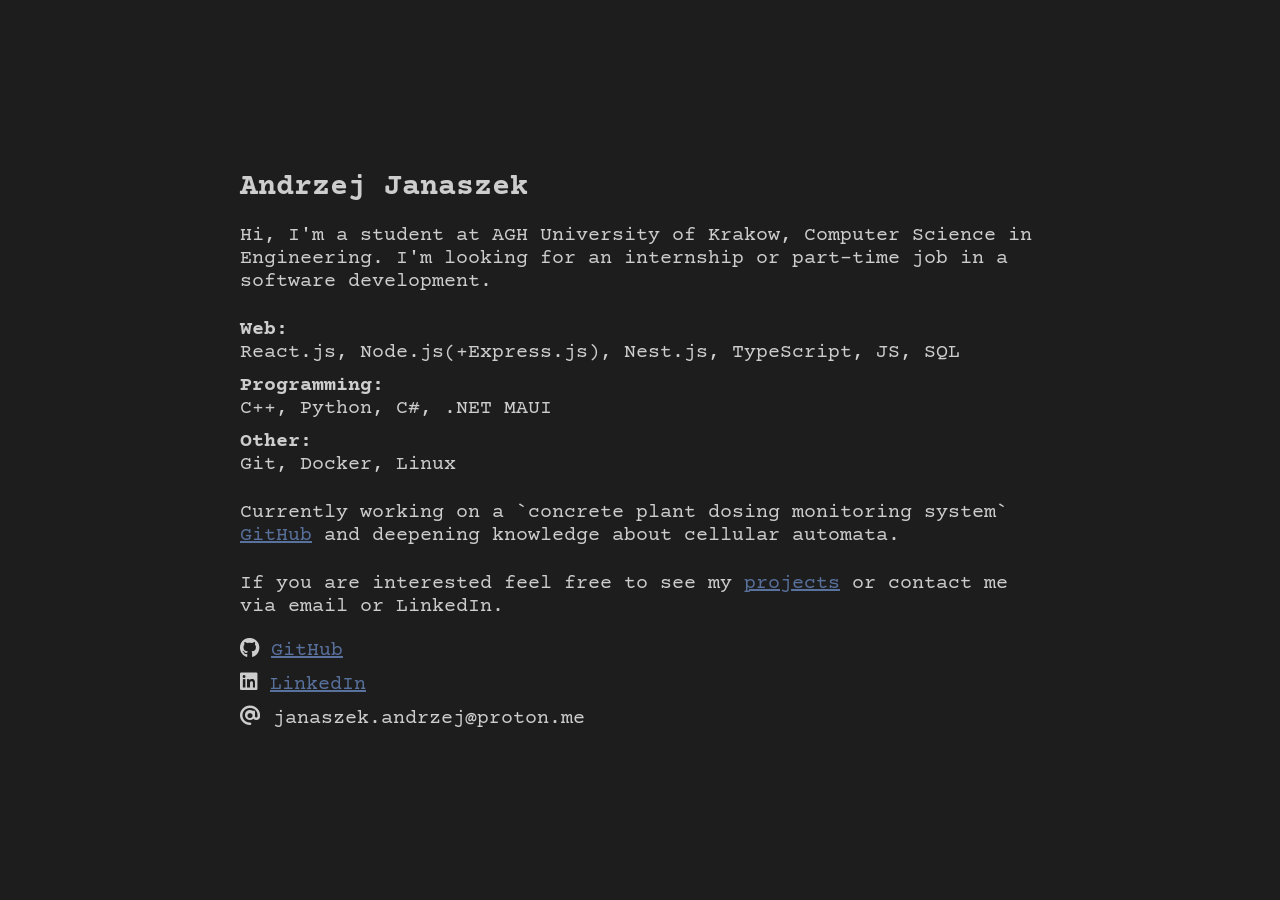
<file: index.html>
<!doctype html>
<html lang="en">

<head>
    <meta charset="UTF-8" />
    <meta name="viewport" content="width=device-width, initial-scale=1.0" />
    <title>Andrzej Janaszek - home</title>

    <link rel="stylesheet" href="reset.css" />
    <link rel="stylesheet" href="home.css" />
    <link rel="stylesheet" href="style.css" />

    <link rel="stylesheet" href="https://cdnjs.cloudflare.com/ajax/libs/font-awesome/6.5.0/css/all.min.css" />
</head>

<body>
    <main>
        <h1>Andrzej Janaszek</h1>
        <section class="info">
            <p>
                Hi, I'm a student at AGH University of Krakow, Computer Science in
                Engineering. I'm looking for an internship or part-time job in a
                software development.
            </p>
            <p class="tech-box">
                <span>
                    <b>Web:</b> <br />
                    React.js, Node.js(+Express.js), Nest.js, TypeScript, JS, SQL
                </span>

                <span>
                    <b>Programming: </b> <br />
                    C++, Python, C#, .NET MAUI
                </span>

                <span>
                    <b>Other:</b> <br />
                    Git, Docker, Linux
                </span>
            </p>
            <p>
                Currently working on a `concrete plant dosing monitoring system`
                <a href="https://github.com/AndrzejJanaszek/dosing-monitoring-system">GitHub</a> and deepening knowledge about cellular automata.
            </p>
            <p>
                If you are interested feel free to see my
                <a href="./projects.html">projects</a> or contact me via email or
                LinkedIn.
            </p>
        </section>

        <section class="contact">
            <p>
                <i class="fa-brands fa-github"></i>
                <a href="https://github.com/AndrzejJanaszek" target="_blank">GitHub</a>
            </p>

            <p>
                <i class="fa-brands fa-linkedin"></i>
                <a href="https://www.linkedin.com/in/andrzej-janaszek/" target="_blank">LinkedIn</a>
            </p>

            <p>
                <i class="fa-solid fa-at"></i>
                <span>janaszek.andrzej@proton.me</span>
            </p>
        </section>
    </main>
</body>

</html>
</file>
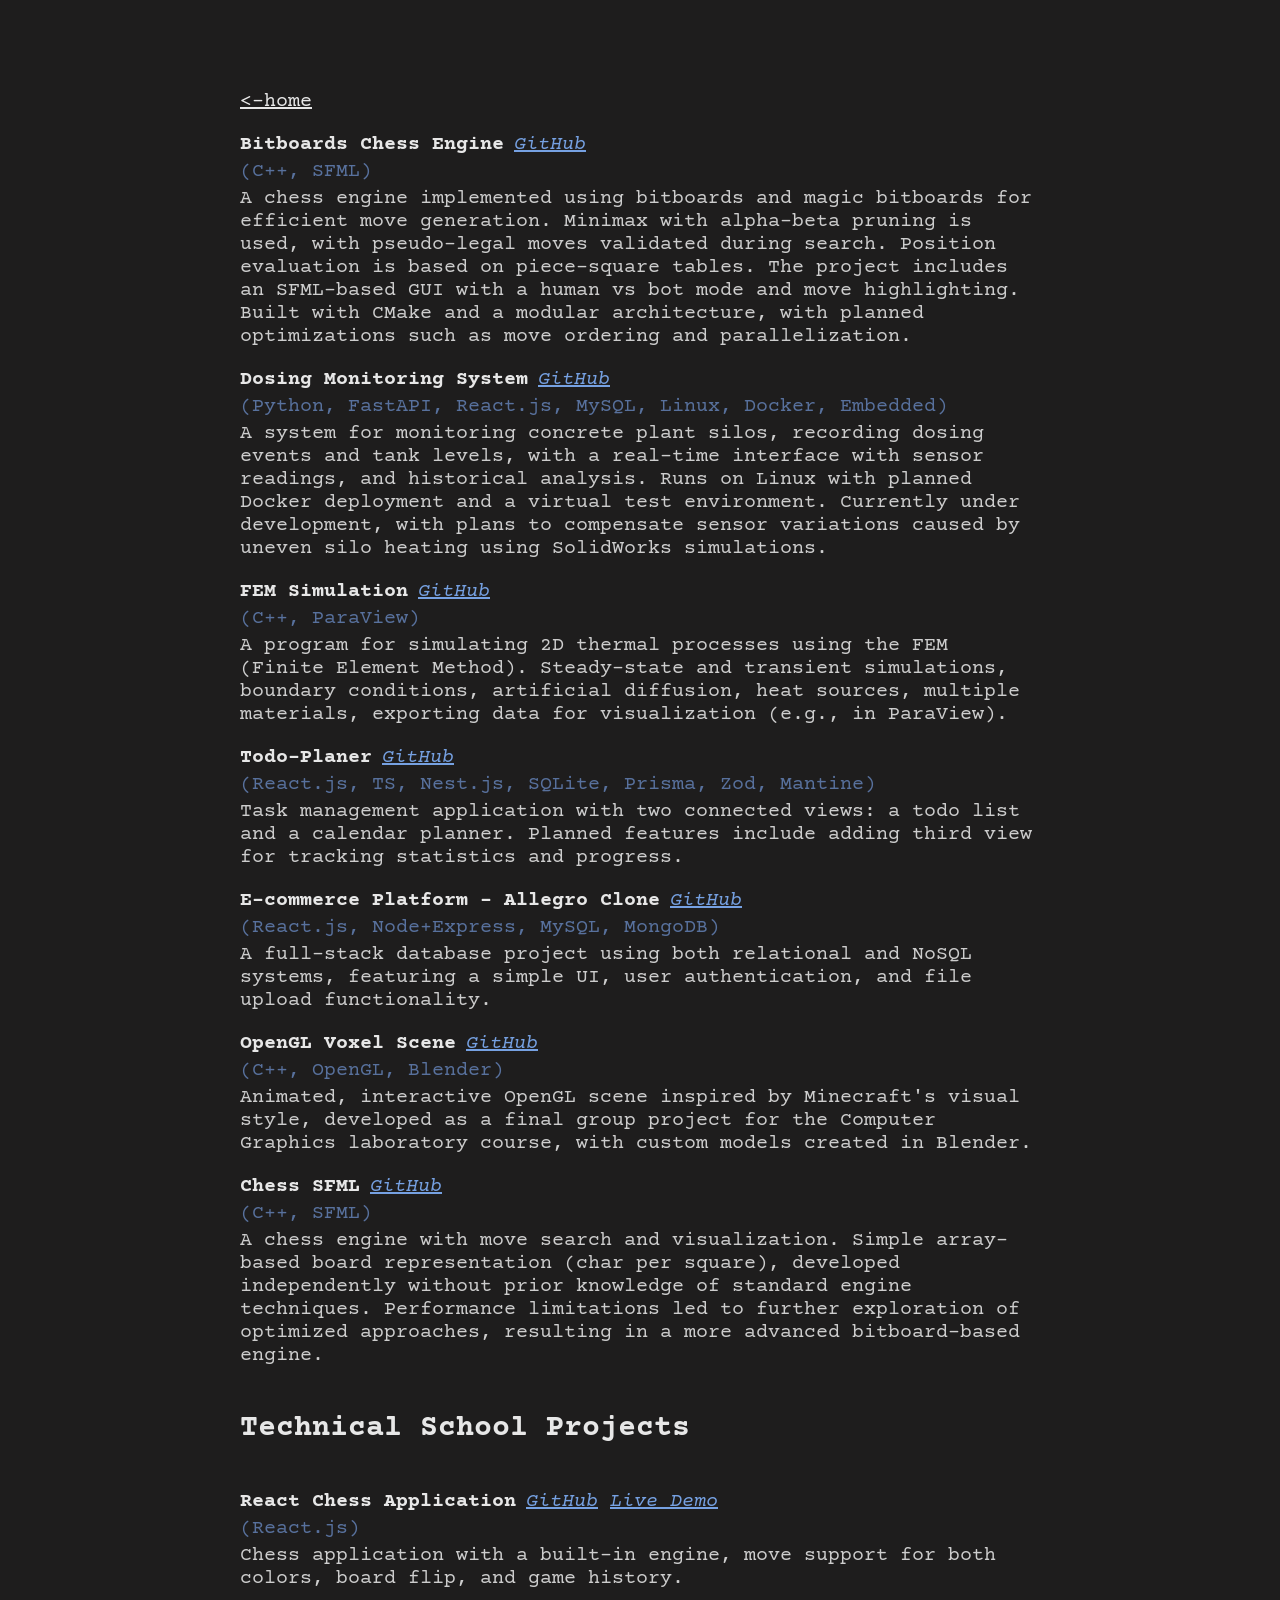
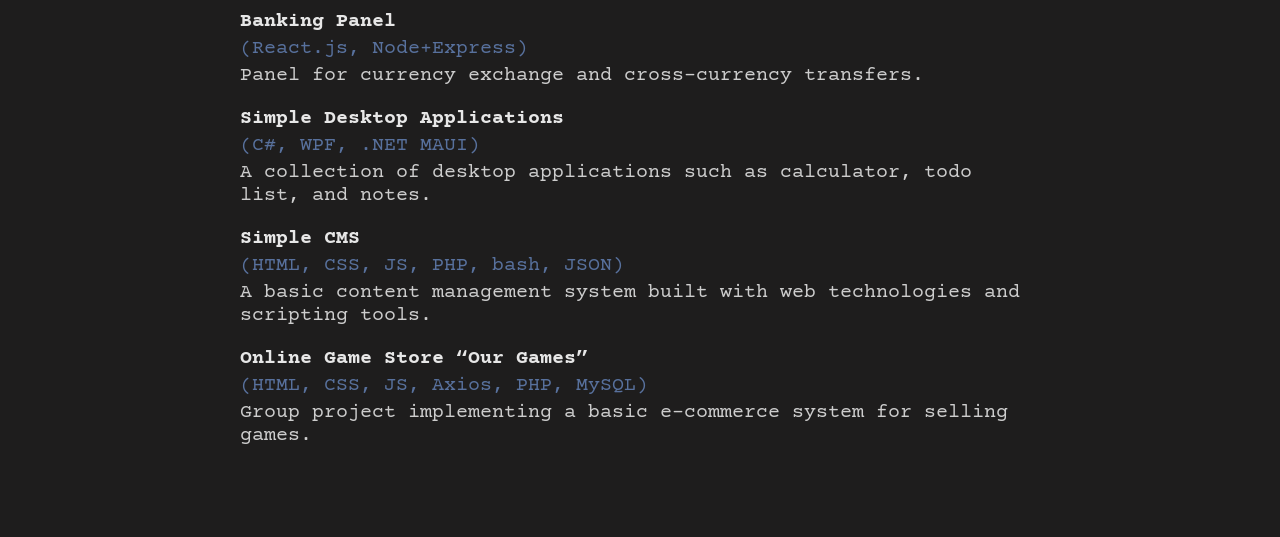
<file: projects.html>
<!DOCTYPE html>
<html lang="en">
<head>
    <meta charset="UTF-8">
    <meta name="viewport" content="width=device-width, initial-scale=1.0">
    <title>Andrzej Janszek - Projects</title>
    <link rel="stylesheet" href="style.css" />
    <link rel="stylesheet" href="projects.css" />
</head>
<body>
    <main>
        <a href="./index.html" class="back-home"> &lt;-home</a>
        <section class="projects">

            <div class="project">
                <span class="proj-name">Bitboards Chess Engine</span>
                <span class="proj-tech">(C++, SFML)</span>
                <span class="proj-links">
                    <a href="https://github.com/AndrzejJanaszek/bitboards-chess-engine-cpp.git" target="_blank">GitHub</a>
                </span>
                <span class="proj-desc">
                    A chess engine implemented using bitboards and magic bitboards for
                    efficient move generation. Minimax with alpha-beta pruning is used, with
                    pseudo-legal moves validated during search. Position evaluation is based
                    on piece-square tables. The project includes an SFML-based GUI with a
                    human vs bot mode and move highlighting. Built with CMake and a modular
                    architecture, with planned optimizations such as move ordering and
                    parallelization.
                </span>
            </div>
    
            <div class="project">
                <span class="proj-name">Dosing Monitoring System</span>
                <span class="proj-tech">(Python, FastAPI, React.js, MySQL, Linux, Docker, Embedded)</span>
                <span class="proj-links">
                    <a href="https://github.com/AndrzejJanaszek/dosing-monitoring-system" target="_blank">GitHub</a>
                </span>
                <span class="proj-desc">
                    A system for monitoring concrete plant silos, recording dosing events and
                    tank levels, with a real-time interface with sensor readings, and
                    historical analysis. Runs on Linux with planned Docker deployment and a
                    virtual test environment. Currently under development, with plans to
                    compensate sensor variations caused by uneven silo heating using
                    SolidWorks simulations.
                </span>
            </div>
    
            <div class="project">
                <span class="proj-name">FEM Simulation</span>
                <span class="proj-tech">(C++, ParaView)</span>
                <span class="proj-links">
                    <a href="https://github.com/AndrzejJanaszek/fem-lab-agh" target="_blank">GitHub</a>
                </span>
                <span class="proj-desc">
                    A program for simulating 2D thermal processes using the FEM (Finite Element Method).
                    Steady-state and transient simulations, boundary conditions, artificial diffusion,
                    heat sources, multiple materials, exporting data for visualization (e.g., in ParaView).
                </span>
            </div>
    
            <div class="project">
                <span class="proj-name">Todo-Planer</span>
                <span class="proj-tech">(React.js, TS, Nest.js, SQLite, Prisma, Zod, Mantine)</span>
                <span class="proj-links">
                    <a href="https://github.com/AndrzejJanaszek/todo-planer-tracker" target="_blank">GitHub</a>
                </span>
                <span class="proj-desc">
                    Task management application with two connected views: a todo list and a
                    calendar planner. Planned features include adding third view for tracking
                    statistics and progress.
                </span>
            </div>
    
            <div class="project">
                <span class="proj-name">E-commerce Platform – Allegro Clone</span>
                <span class="proj-tech">(React.js, Node+Express, MySQL, MongoDB)</span>
                <span class="proj-links">
                    <a href="https://github.com/AndrzejJanaszek/db_project-sem4-agh" target="_blank">GitHub</a>
                </span>
                <span class="proj-desc">
                    A full-stack database project using both relational and NoSQL systems,
                    featuring a simple UI, user authentication, and file upload functionality.
                </span>
            </div>
    
            <div class="project">
                <span class="proj-name">OpenGL Voxel Scene</span>
                <span class="proj-tech">(C++, OpenGL, Blender)</span>
                <span class="proj-links">
                    <a href="https://github.com/AGH-JJ-team/opengl-voxel-scene" target="_blank">GitHub</a>
                </span>
                <span class="proj-desc">
                    Animated, interactive OpenGL scene inspired by Minecraft's visual style,
                    developed as a final group project for the Computer Graphics laboratory
                    course, with custom models created in Blender.
                </span>
            </div>
    
            <div class="project">
                <span class="proj-name">Chess SFML</span>
                <span class="proj-tech">(C++, SFML)</span>
                <span class="proj-links">
                    <a href="https://github.com/AndrzejJanaszek/chess_sfml" target="_blank">GitHub</a>
                </span>
                <span class="proj-desc">
                    A chess engine with move search and visualization. Simple array-based
                    board representation (char per square), developed independently without
                    prior knowledge of standard engine techniques. Performance limitations led
                    to further exploration of optimized approaches, resulting in a more
                    advanced bitboard-based engine.
                </span>
            </div>
    
            <h2>Technical School Projects</h2>
    
            <div class="project">
                <span class="proj-name">React Chess Application</span>
                <span class="proj-tech">(React.js)</span>
                <span class="proj-links">
                    <a href="https://github.com/AndrzejJanaszek/szachy_react" target="_blank">GitHub</a>
                    <a href="https://andrzejjanaszek.github.io/chess_react/" target="_blank">Live Demo</a>
                </span>
                <span class="proj-desc">
                    Chess application with a built-in engine, move support for both colors,
                    board flip, and game history.
                </span>
            </div>
    
            <div class="project">
                <span class="proj-name">Banking Panel</span>
                <span class="proj-tech">(React.js, Node+Express)</span>
                <span class="proj-links"></span>
                <span class="proj-desc">
                    Panel for currency exchange and cross-currency transfers.
                </span>
            </div>
    
            <div class="project">
                <span class="proj-name">Simple Desktop Applications</span>
                <span class="proj-tech">(C#, WPF, .NET MAUI)</span>
                <span class="proj-links"></span>
                <span class="proj-desc">
                    A collection of desktop applications such as calculator, todo list, and notes.
                </span>
            </div>
    
            <div class="project">
                <span class="proj-name">Simple CMS</span>
                <span class="proj-tech">(HTML, CSS, JS, PHP, bash, JSON)</span>
                <span class="proj-links"></span>
                <span class="proj-desc">
                    A basic content management system built with web technologies and scripting tools.
                </span>
            </div>
    
            <div class="project">
                <span class="proj-name">Online Game Store “Our Games”</span>
                <span class="proj-tech">(HTML, CSS, JS, Axios, PHP, MySQL)</span>
                <span class="proj-links"></span>
                <span class="proj-desc">
                    Group project implementing a basic e-commerce system for selling games.
                </span>
            </div>
        </section>
    </main>
</body>
</html>
</file>
<file: home.css>
body{
    width: 100vw;
    height: 100vh;

    display: grid;
    place-items: center;

    color: var(--text-secondary);
}

body a{
    color: var(--accent-muted);
}

main{
    display: grid;
    gap: 2rem;
}

section.info{
    display: grid;
    gap: 2.5rem;
}

section.contact{
    display: grid;
    gap: 1rem;
}

.tech-box{
    display: grid;
    gap: 1rem;
}

i{
    /* color: var(--accent-secondary); */
}
</file>
<file: style.css>
@font-face {
  font-family: 'Courier Prime';
  src: url('./fonts/CourierPrime/CourierPrime-Regular.woff2') format('woff2');
  font-weight: 400;
  font-style: normal;
}

@font-face {
  font-family: 'Courier Prime';
  src: url('./fonts/CourierPrime/CourierPrime-Bold.woff2') format('woff2');
  font-weight: 700;
  font-style: normal;
}

@font-face {
  font-family: 'Courier Prime';
  src: url('./fonts/CourierPrime/CourierPrime-BoldItalic.woff2') format('woff2');
  font-weight: 700;
  font-style: italic;
}

@font-face {
  font-family: 'Courier Prime';
  src: url('./fonts/CourierPrime/CourierPrime-Italic.woff2') format('woff2');
  font-weight: 700;
  font-style: italic;
}

/* --------------------------------------------------------------------------- */

:root{
  --text-primary: #e7e7e7;
  --text-secondary: #cdcdcd;
  --text-muted: #8a8a8a;

  --accent-primary: #387cf2;
  --accent-secondary: #76a1e2;
  --accent-muted: #58719d;

  --bgc: #1e1d1d;
}

html{
    font-size: 62.5%;
    font-family: 'Courier Prime';
    background-color: var(--bgc);

    color: var(--text-primary);
}

body{
    margin: 0 auto;
    font-size: 2rem;
    max-width: 800px;
}

h1{
    font-size: 3rem;
}

a{
    /* text-decoration: none; */
    color: inherit;
}
</file>
<file: projects.css>
body{
    width: 100vw;
    min-height: 100vh;
}

main{
    margin: 10vh 0;
}

section.projects{
    margin-top: 2rem;
    display: grid;
    gap: 2rem;
}

.project{
    display: grid;
    grid-template-columns: auto 1fr;
    grid-template-areas:
    "name links"
    "tech tech"
    "desc desc";
    gap: 4px 10px;
}

.proj-name{
    grid-area: name;
    color: var(--text-primary);
    font-weight: bold;
}
.proj-tech{
    grid-area: tech;

    color: var(--accent-muted)
}
.proj-links{
    grid-area: links;

    font-style: italic;
    color: var(--accent-secondary)
}
.proj-links a{
    text-decoration: underline;
}

.proj-desc{
    grid-area: desc;
    color: var(--text-secondary);
    
}
</file>
